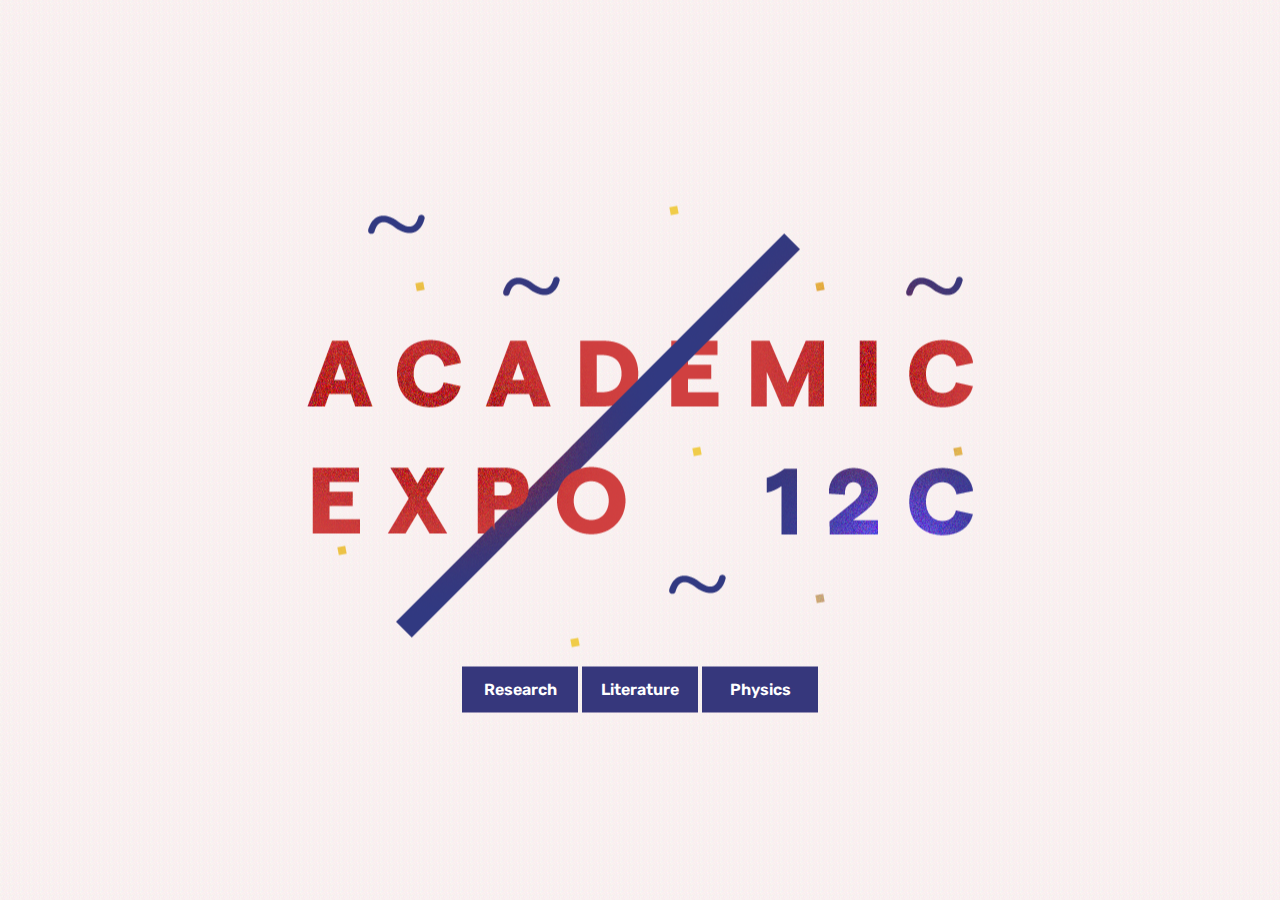
<file: index.html>
<!doctype html>
<html class="no-js" lang="">
	<head>
		<meta charset="utf-8">
		<meta http-equiv="X-UA-Compatible" content="IE=edge,chrome=1">

		<title>12C Academic Expo 2018</title>

		<meta name="description" content="">
		<meta name="viewport" content="width=device-width, initial-scale=1">
		
		<link rel="stylesheet" href="main.css">
	</head>

	<body>
        <div id="container" class="landing" style="background-image:url(img/bg.png);">
            <div class="box" style="height:100%;padding:1em;">
                <div class="within">
            
               
                    <center>
			<img src="img/cover.png" /><br/>
			<a class="main_button" href="research.html">Research</a>
			<a class="main_button" href="lit.html">Literature</a>
			<a class="main_button" href="physics.html">Physics</a>
                    </center>
                    
                </div>
            
            
            </div>
        </div>
	</body>
</html>
</file>
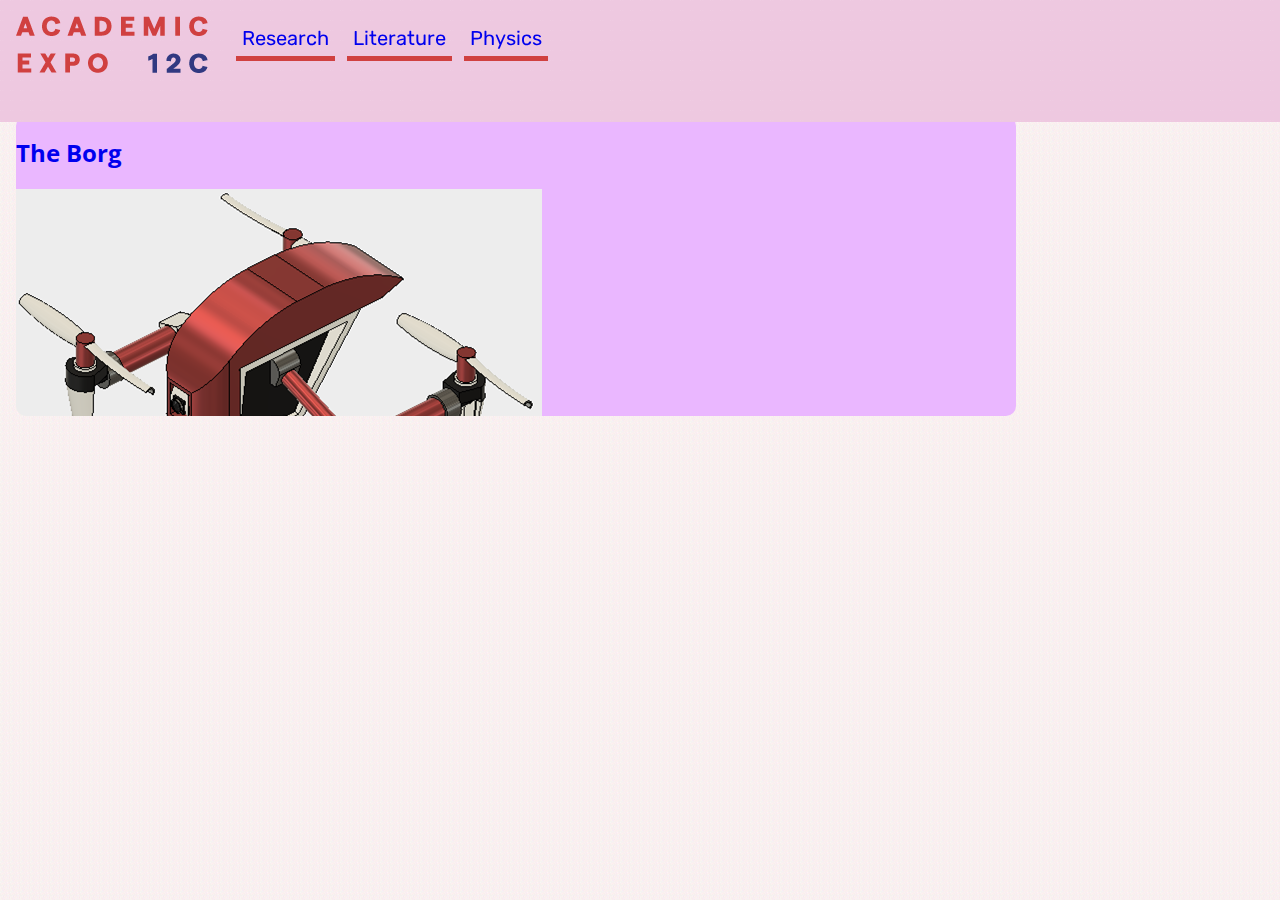
<file: physics.html>
<!doctype html>
<html class="no-js" lang="">
	<head>
		<meta charset="utf-8">
		<meta http-equiv="X-UA-Compatible" content="IE=edge,chrome=1">

		<title>12C Academic Expo 2018: Physics</title>

		<meta name="description" content="">
		<meta name="viewport" content="width=device-width, initial-scale=1">
		
		<link rel="stylesheet" href="main.css">
        	<link rel="stylesheet" href="animate.css">
	</head>

	<body>
		<div id="head">
            <a href="index.html"><img src="img/covercorner.png" style="float:left;padding-right:1.5em;"/></a>
			<a class="main_button" href="research.html">Research</a>
			<a class="main_button" href="lit.html">Literature</a>
			<a class="main_button" href="physics.html">Physics</a>
		</div>

        <div id="container" class="landing" style="background-image:url(img/bg.png);">
            <div class="box" style="padding:1em;margin-top:100px;">
				<div class='topic-container fadeInLeft'>
					<a href="documents/physics/Leonardo.pdf">
						<h2 class="proposal-title">The Borg</h2> <!-- Link to actual paper (pdf file) -->
					</a>

					<img src="documents/physics/Leonardo.png"/>
				</div>
			</div>
		</div>
	</body>
</html>
</file>
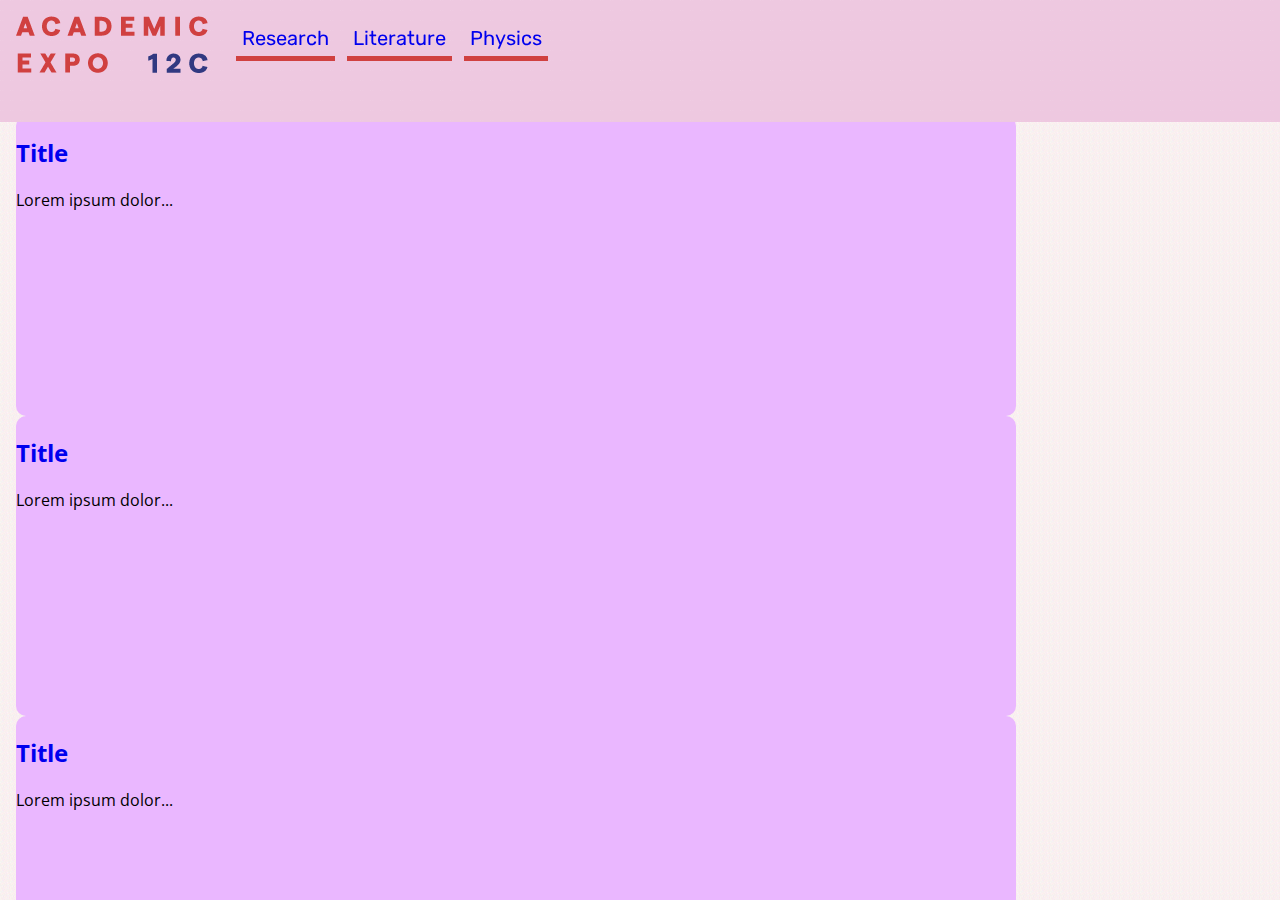
<file: research.html>
<!doctype html>
<html class="no-js" lang="">
	<head>
		<meta charset="utf-8">
		<meta http-equiv="X-UA-Compatible" content="IE=edge,chrome=1">

		<title>12C Academic Expo 2018: Research</title>

		<meta name="description" content="">
		<meta name="viewport" content="width=device-width, initial-scale=1">
		
		<link rel="stylesheet" href="main.css">
                <link rel="stylesheet" href="animate.css">

	</head>

	<body>
        
		<div id="head">
            <a href="index.html"><img src="img/covercorner.png" style="float:left;padding-right:1.5em;"/></a>
			<a class="main_button" href="research.html">Research</a>
			<a class="main_button" href="lit.html">Literature</a>
			<a class="main_button" href="physics.html">Physics</a>
		</div>

        <div id="container" class="landing" style="background-image:url(img/bg.png);">
            <div class="box" style="padding:1em;margin-top:100px;">
				<div class='topic-container fadeInLeft'>
					<a href="documents/research/1.pdf">
						<h2 class="research-title">Title</h2> <!-- Link to actual paper (pdf file) -->
					</a>

					<p class="research-abstract">
						Lorem ipsum dolor...
					</p>
				</div>

				<div class='topic-container right'>
					<a href="documents/research/2.pdf">
						<h2 class="research-title">Title</h2> <!-- Link to actual paper (pdf file) -->
					</a>

					<p class="research-abstract">
						Lorem ipsum dolor...
					</p>
				</div>

				<div class='topic-container left'>
					<a href="documents/research/3.pdf">
						<h2 class="research-title">Title</h2> <!-- Link to actual paper (pdf file) -->
					</a>

					<p class="research-abstract">
						Lorem ipsum dolor...
					</p>
				</div>

				<div class='topic-container right'>
					<a href="documents/research/4.pdf">
						<h2 class="research-title">Title</h2> <!-- Link to actual paper (pdf file) -->
					</a>

					<p class="research-abstract">
						Lorem ipsum dolor...
					</p>
				</div>

				<div class='topic-container left'>
					<a href="documents/research/5.pdf">
						<h2 class="research-title">Title</h2> <!-- Link to actual paper (pdf file) -->
					</a>

					<p class="research-abstract">
						Lorem ipsum dolor...
					</p>
				</div>

				<div class='topic-container right'>
					<a href="documents/research/6.pdf">
						<h2 class="research-title">Distillation via Solar Disinfection and Rapid Sand Filtration on Reducing Pathogens and Contaminants in Water</h2> <!-- Link to actual paper (pdf file) -->
					</a>

					<p class="research-abstract">
						Water is a necessity for all human beings and is used for a variety of activities including cleaning, cooking, and drinking. Despite this, many underdeveloped countries lack access to clean drinking water. The research aimed to examine the effects of a three-phase purification procedure consisting of rapid sand filtration, solar distillation, and sterilization on 5 sewage water samples. It found that the subjection of the samples to the purification treatment caused a significant reduction in turbidity and the general presence of foreign contaminants. This was demonstrated by the reduced absorbance level and increased transmittance level for each wavelength of electromagnetic radiation (EMR), as well as the average normalization of the samples’ pH levels to near 7. In addition, there was a significant reduction in the pathogenic content of the water as indicated by pathogenic density. It was recommended that the other factors of water potability be taken into consideration in future research, and that the purification device and procedures may be utilized on unsanitary water, but further purification would be needed before being considered safe for consumption.
					</p>
				</div>

				<div class='topic-container left'>
					<a href="documents/research/7.pdf">
						<h2 class="research-title">Title</h2> <!-- Link to actual paper (pdf file) -->
					</a>

					<p class="research-abstract">
						Lorem ipsum dolor...
					</p>
				</div>
            </div>
        </div>
	</body>
</html>
</file>
<file: main.css>
@import url('https://fonts.googleapis.com/css?family=Oxygen');

@import url('https://fonts.googleapis.com/css?family=Rubik:700,900');
@import url('https://fonts.googleapis.com/css?family=Open+Sans');


body {
	margin: 0;
	background-color: #FFFFFF;
	font-family: 'Open Sans';
}

a {
	text-decoration: none;
}

#head{
    position:fixed;
    top:0;
    left:0;
    width:100%;
    height:10%;
    z-index:9999;
    padding:1em;
    background-image:url('img/header_bg.png');
}


#container{
    position: absolute;
    float:left; clear:both;
	box-sizing: border-box;
	width:100% !important;
	height:100%;
	top:0; left:0; bottom:0; right:0;
    overflow-x: hidden;
    margin:0; padding:0;
}


.within{
	position:relative;
	width:100%;
	top: 50%;
	transform: translateY(-50%);
}

.box{
	display:block;
	max-width:100%;
	top:0;
	left:0;
	justify-content: center;
    overflow:hidden;
    box-sizing: border-box;
}

.box img{
    max-width:100%;
}

a{
    -webkit-transition: all .4s linear;
    -moz-transition: all .4s linear;
    -ms-transition: all .4s linear;
    -o-transition: all .4s linear;
    transition: all .4s linear;
}

#head .main_button{
    font-family: "Rubik";
    font-size:20px;
    padding:.3em;
    display:inline-block;
    margin:.2em;
    border-bottom:5px solid #d04040;;
}

.landing .main_button{
    background: #36377c;
    padding:.5em;
    display:inline-block;
    width:100px;
    color: #fff;
    text-align: center;
    font-family: "Rubik";
    font-weight:600;
    height:30px;
    line-height:30px;
}

.landing .main_button:hover{
    background: #a8292b;
}

left {
    float: left;
    left: 0
}

right {
    float: right;
    right: 0
}

.topic-container {
    overflow: auto;
    width:1000px;
    height:300px;
    display: block;
    background-color: #eab7ff;
    border-radius: 10px
}
</file>
